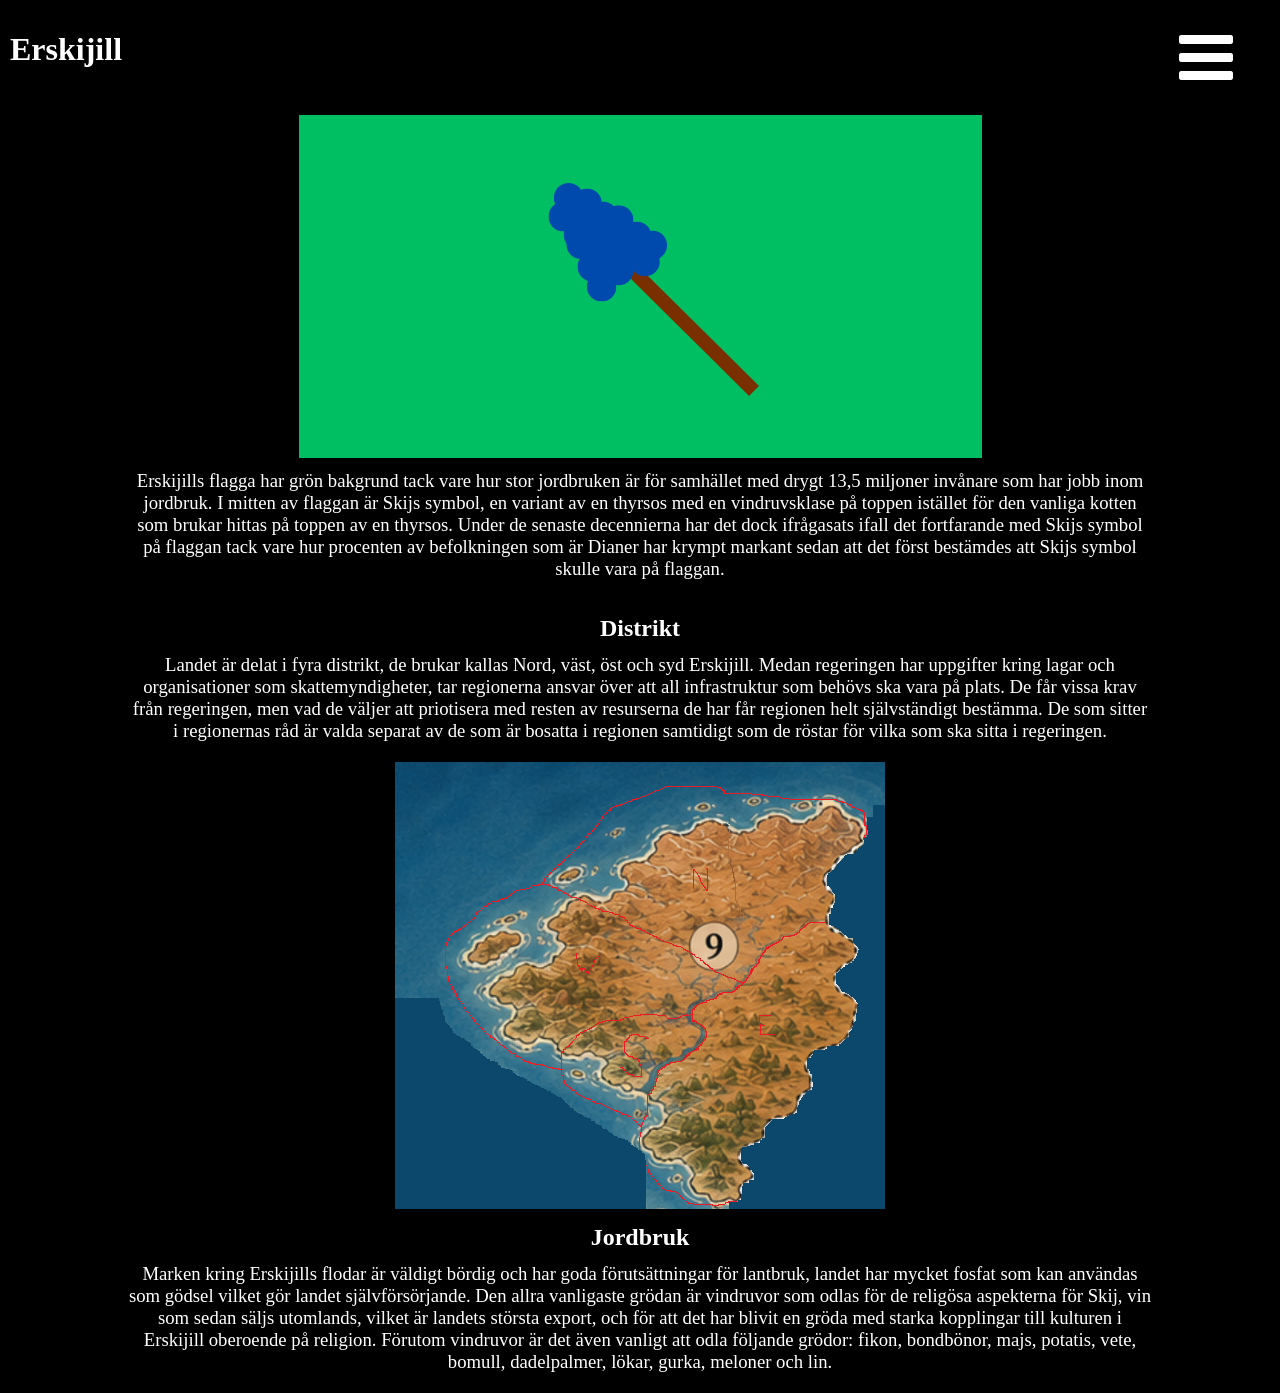
<file: index.html>
<!DOCTYPE html>
<html lang="en">

<head>
    <meta charset="UTF-8">
    <meta name="viewport" content="width=device-width, initial-scale=1.0">
    <title>Samhällskunskap uppgift hub</title>
    <link rel="stylesheet" href="https://cdnjs.cloudflare.com/ajax/libs/font-awesome/4.7.0/css/font-awesome.min.css">
    <link rel="stylesheet" href="style.css">
</head>

<body>
    <header>
        <h1>Erskijill</h1>
        <button onclick="myFunction()">
            <i class="fa fa-bars"></i>
        </button>
    </header>
    <div class="otherSites">
        <a href="religion.html">Religion</a>
        <a href="government.html">Regeringens uppbyggnad och funktioner</a>
    </div>

    <div class="textMain">
        <img src="ErskijillFlag.png" alt="Erskijills flagga"></img>
        <h3>
            Erskijills flagga har grön bakgrund tack vare hur stor jordbruken är för samhället med drygt 13,5
            miljoner invånare som har jobb inom jordbruk. I mitten av flaggan är Skijs symbol, en variant av en
            thyrsos med en vindruvsklase på toppen istället för den vanliga kotten som brukar hittas på toppen
            av en thyrsos. Under de senaste decennierna har det dock ifrågasats ifall det fortfarande med Skijs
            symbol på flaggan tack vare hur procenten av befolkningen som är Dianer har krympt markant sedan att
            det först bestämdes att Skijs symbol skulle vara på flaggan.
        </h3>
        <h2>Distrikt</h2>
        <h3>
            Landet är delat i fyra distrikt, de brukar kallas Nord, väst, öst och syd Erskijill. Medan regeringen har
            uppgifter kring lagar och organisationer som skattemyndigheter, tar regionerna ansvar över att all
            infrastruktur som behövs ska vara på plats. De får vissa krav från regeringen, men vad de väljer att
            priotisera med resten av resurserna de har får regionen helt självständigt bestämma. De som sitter i
            regionernas råd är valda separat av de som är bosatta i regionen samtidigt som de röstar för vilka som
            ska sitta i regeringen.
        </h3>
        <img src="distrikt.png" alt="karta med distrikten borde finnas här.">
        <h2>Jordbruk</h2>
        <h3>
            Marken kring Erskijills flodar är väldigt bördig och har goda förutsättningar för lantbruk, landet har
            mycket fosfat som kan användas som gödsel vilket gör landet självförsörjande. Den allra vanligaste
            grödan är vindruvor som odlas för de religösa aspekterna för Skij, vin som sedan säljs utomlands,
            vilket är landets största export, och för att det har blivit en gröda med starka kopplingar till
            kulturen i Erskijill oberoende på religion. Förutom vindruvor är det även vanligt att odla följande
            grödor: fikon, bondbönor, majs, potatis, vete, bomull, dadelpalmer, lökar, gurka, meloner och lin.
        </h3>
    </div>
    <script src="burger.js"></script>
</body>

</html>
</file>
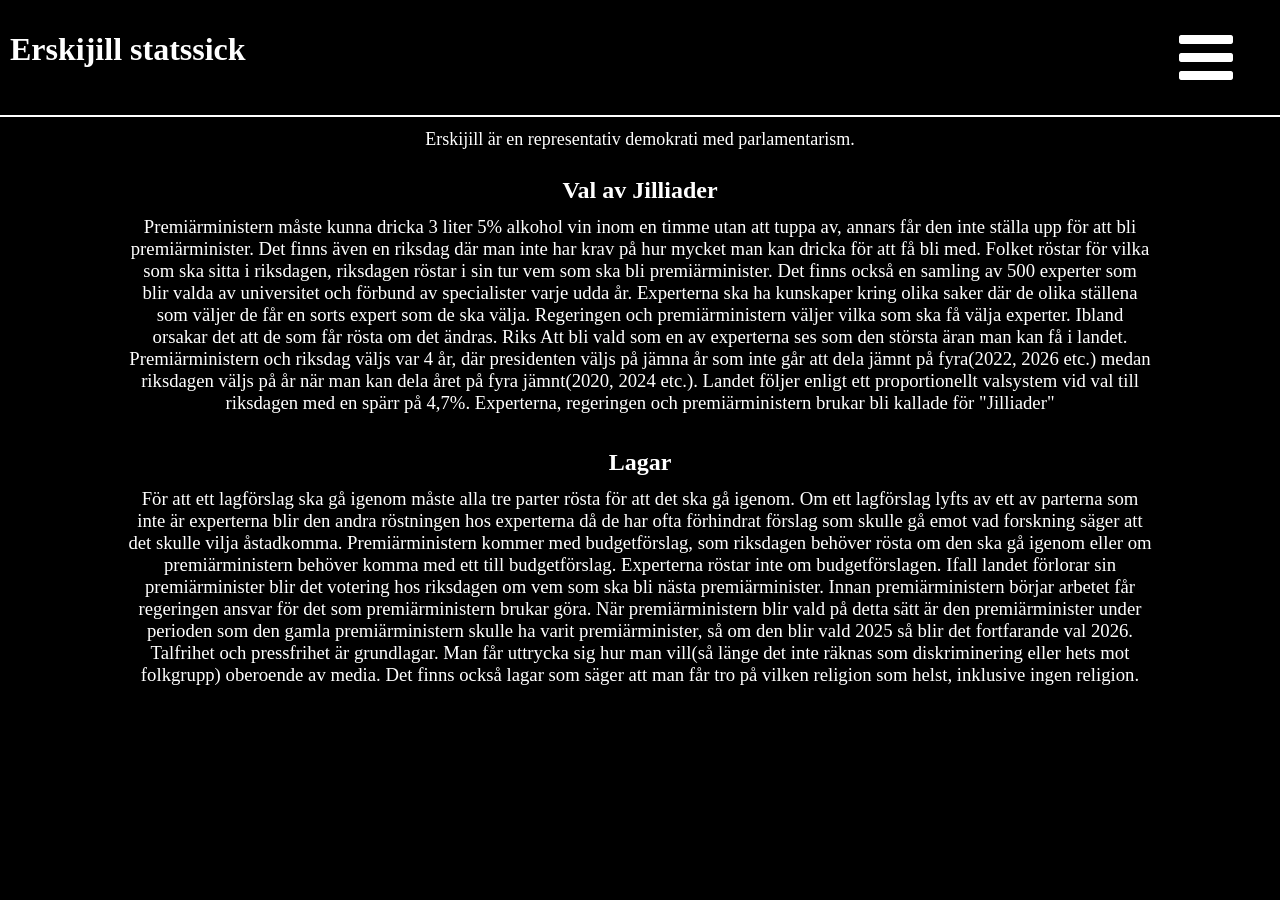
<file: government.html>
<!DOCTYPE html>
<html lang="en">

<head>
    <meta charset="UTF-8">
    <meta name="viewport" content="width=device-width, initial-scale=1.0">
    <title>Document</title>
    <link rel="stylesheet" href="https://cdnjs.cloudflare.com/ajax/libs/font-awesome/4.7.0/css/font-awesome.min.css">
    <link rel="stylesheet" href="style.css">
</head>

<body>
    <header>
        <h1>Erskijill statssick</h1>
        <button onclick="myFunction()">
            <i class="fa fa-bars"></i>
        </button>
    </header>
    <div class="otherSites">
        <a href="index.html">Huvudsidan</a>
        <a href="religion.html">Religion</a>
    </div>
    <div class="text">
        <h4>Erskijill är en representativ demokrati med parlamentarism.</h3>
        <h2>Val av Jilliader</h2>
        <h3>Premiärministern måste kunna dricka 3 liter 5% alkohol vin inom en timme utan att tuppa av, annars
            får den inte ställa upp för att bli premiärminister. Det finns även en riksdag där man inte har
            krav på hur mycket man kan dricka för att få bli med. Folket röstar för vilka som ska sitta i
            riksdagen, riksdagen röstar i sin tur vem som ska bli premiärminister. Det finns också en samling
            av 500 experter som blir valda av universitet och förbund av specialister varje udda år. Experterna
            ska ha kunskaper kring olika saker där de olika ställena som väljer de får en sorts expert som de
            ska välja. Regeringen och premiärministern väljer vilka som ska få välja experter. Ibland orsakar
            det att de som får rösta om det ändras. Riks Att bli vald som en av experterna ses som den största
            äran man kan få i landet. Premiärministern och riksdag väljs var 4 år, där presidenten väljs på
            jämna år som inte går att dela jämnt på fyra(2022, 2026 etc.) medan riksdagen väljs på år när man
            kan dela året på fyra jämnt(2020, 2024 etc.). Landet följer enligt ett proportionellt valsystem
            vid val till riksdagen med en spärr på 4,7%. Experterna, regeringen och premiärministern brukar bli
            kallade för "Jilliader"</h3>
        <h2>Lagar</h2>
        <h3>För att ett lagförslag ska gå igenom måste alla tre parter rösta för att det ska gå igenom. Om ett
            lagförslag lyfts av ett av parterna som inte är experterna blir den andra röstningen hos experterna
            då de har ofta förhindrat förslag som skulle gå emot vad forskning säger att det skulle vilja
            åstadkomma. Premiärministern kommer med budgetförslag, som riksdagen behöver rösta om den ska gå
            igenom eller om premiärministern behöver komma med ett till budgetförslag. Experterna röstar inte
            om budgetförslagen. Ifall landet förlorar sin premiärminister blir det votering hos riksdagen om vem
            som ska bli nästa premiärminister. Innan premiärministern börjar arbetet får regeringen ansvar för
            det som premiärministern brukar göra. När premiärministern blir vald på detta sätt är den
            premiärminister under perioden som den gamla premiärministern skulle ha varit premiärminister, så om
            den blir vald 2025 så blir det fortfarande val 2026. Talfrihet och pressfrihet är grundlagar. Man får
            uttrycka sig hur man vill(så länge det inte räknas som diskriminering eller hets mot folkgrupp)
            oberoende av media. Det finns också lagar som säger att man får tro på vilken religion som helst,
            inklusive ingen religion.
        </h3>
    </div>
    <script src="burger.js"></script>
</body>

</html>
</file>
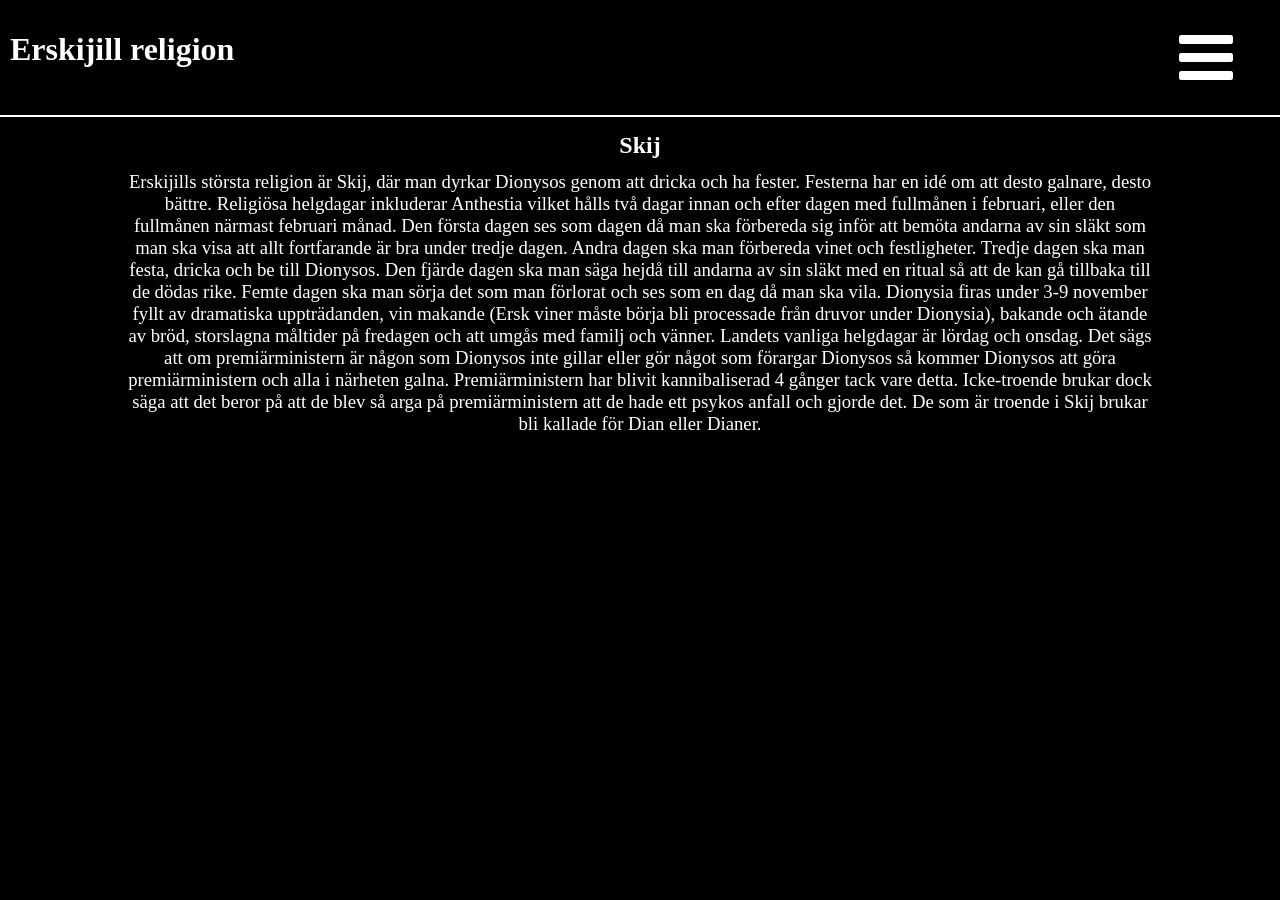
<file: religion.html>
<!DOCTYPE html>
<html lang="en">

<head>
    <meta charset="UTF-8">
    <meta name="viewport" content="width=device-width, initial-scale=1.0">
    <title>Document</title>
    <link rel="stylesheet" href="https://cdnjs.cloudflare.com/ajax/libs/font-awesome/4.7.0/css/font-awesome.min.css">
    <link rel="stylesheet" href="style.css">
</head>

<body>
    <header>
        <h1>Erskijill religion</h1>
        <button onclick="myFunction()">
            <i class="fa fa-bars"></i>
        </button>
    </header>
    <div class="otherSites">
        <a href="index.html">Huvudsidan</a>
        <a href="government.html">Regeringens uppbyggnad och funktioner</a>
    </div>
    <div class="text">
        <h2>Skij</h2>
        <h3>
            Erskijills största religion är Skij, där man dyrkar Dionysos genom att dricka och ha fester.
            Festerna har en idé om att desto galnare, desto bättre. Religiösa helgdagar inkluderar Anthestia
            vilket hålls två dagar innan och efter dagen med fullmånen i februari, eller den fullmånen närmast
            februari månad. Den första dagen ses som dagen då man ska förbereda sig inför att bemöta andarna av
            sin släkt som man ska visa att allt fortfarande är bra under tredje dagen. Andra dagen ska man
            förbereda vinet och festligheter. Tredje dagen ska man festa, dricka och be till Dionysos. Den fjärde
            dagen ska man säga hejdå till andarna av sin släkt med en ritual så att de kan gå tillbaka till de
            dödas rike. Femte dagen ska man sörja det som man förlorat och ses som en dag då man ska vila. Dionysia
            firas under 3-9 november fyllt av dramatiska uppträdanden, vin makande (Ersk viner måste börja bli
            processade från druvor under Dionysia), bakande och ätande av bröd, storslagna måltider på fredagen
            och att umgås med familj och vänner. Landets vanliga helgdagar är lördag och onsdag. Det sägs att om
            premiärministern är någon som Dionysos inte gillar eller gör något som förargar Dionysos så kommer
            Dionysos att göra premiärministern och alla i närheten galna. Premiärministern har blivit
            kannibaliserad 4 gånger tack vare detta. Icke-troende brukar dock säga att det beror på att
            de blev så arga på premiärministern att de hade ett psykos anfall och gjorde det. De som är troende
            i Skij brukar bli kallade för Dian eller Dianer.
        </h3>
    </div>
    <script src="burger.js"></script>
</body>

</html>
</file>
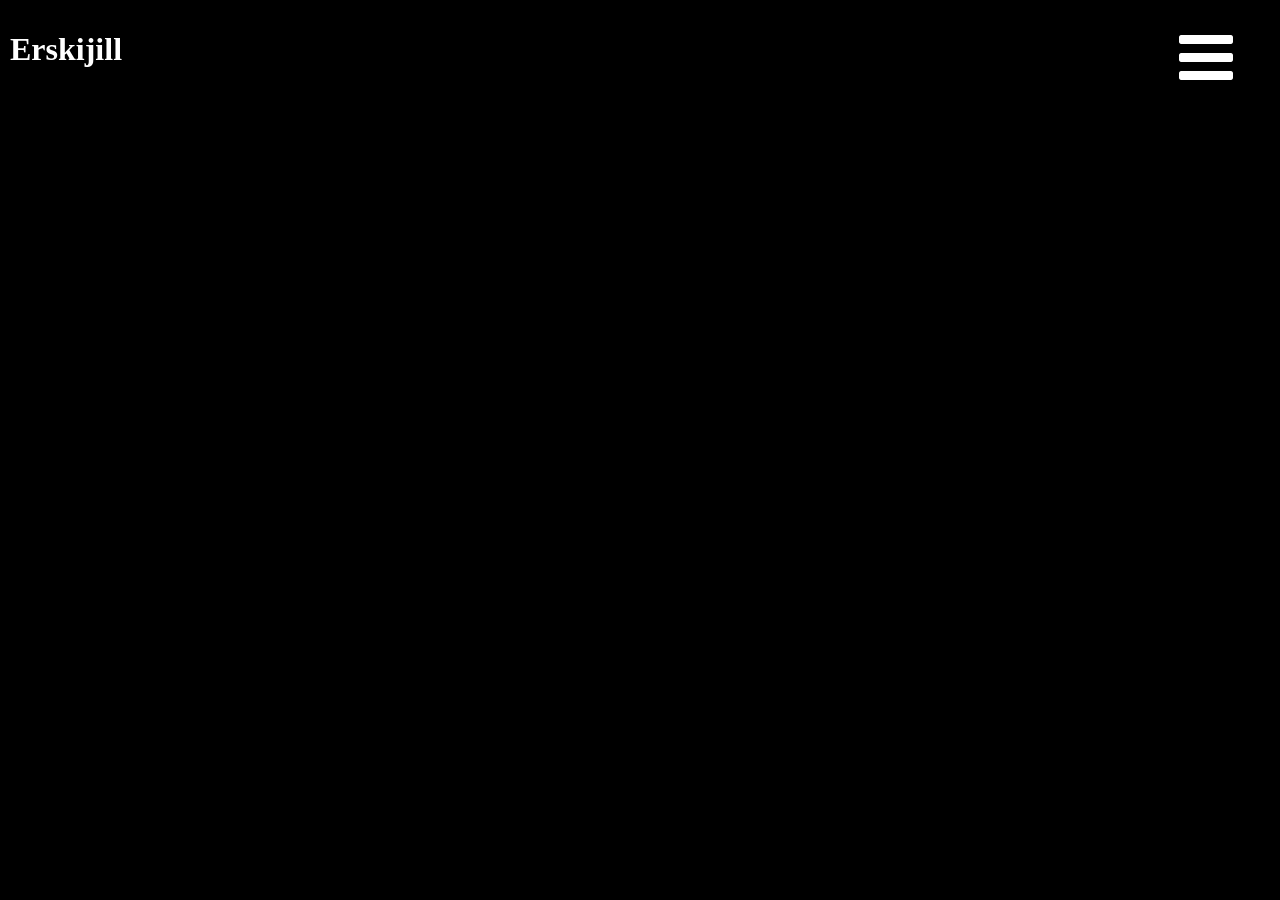
<file: template.html>
<!DOCTYPE html>
<html lang="en">

<head>
    <meta charset="UTF-8">
    <meta name="viewport" content="width=device-width, initial-scale=1.0">
    <title>Document</title>
    <link rel="stylesheet" href="https://cdnjs.cloudflare.com/ajax/libs/font-awesome/4.7.0/css/font-awesome.min.css">
    <link rel="stylesheet" href="style.css">
</head>

<body>
    <header>
        <h1>Erskijill</h1>
        <button onclick="myFunction()">
            <i class="fa fa-bars"></i>
        </button>
    </header>
    <div class="otherSites">
        <a href="index.html">Huvudsidan</a>
        <a href="religion.html">Religion</a>
        <a href="government.html">Regeringens uppbyggnad och funktioner</a>
    </div>
    <script src="burger.js"></script>
</body>

</html>
</file>
<file: style.css>
body {
    margin: 0;
    background-color: black;
}

header {
    display: flex;
    justify-content: space-between;
    align-content: center;
    background-color: black;
    color: white;
    padding: 10px;
}

button {
    color: white;
    background-color: black;
    border: 0;
    width: 10vw;
    height: 100%;

}

button:hover {
    cursor: pointer;
}

.fa {
    font-size: 7vh;
    padding: 15px 0;
}

.otherSites {
    background-color: rgba(0, 0, 0, 0.8);
    display: none;
    flex-direction: row;
}

.otherSites a {
    padding: 10px;
    font-size: larger;
    color: white;
    border: 2px solid white;
    margin: 3px;
    max-width: 600px;
}

.textMain {
    width: 100%;
    display: flex;
    flex-direction: column;
    align-items: center;
    text-align: center;

}

.text {
    border-top: 2px solid white;
    width: 100%;
    display: flex;
    flex-direction: column;
    align-items: center;
    text-align: center;
}

h4 {
    color: white;
    width: 80%;
    margin: 12px;
    font-size: large;
    font-weight: normal;
}

h2 {
    color: white;
    width: 80%;
    margin: 15px 0 0 0;
}

h3 {
    color: white;
    width: 80%;
    margin: 12px 0 20px 0;
    font-weight: normal;
}

img {
    max-width: 80%;
}

@media screen and (max-width: 600px) {
    .otherSites {
        flex-direction: column;
    }
}
</file>
